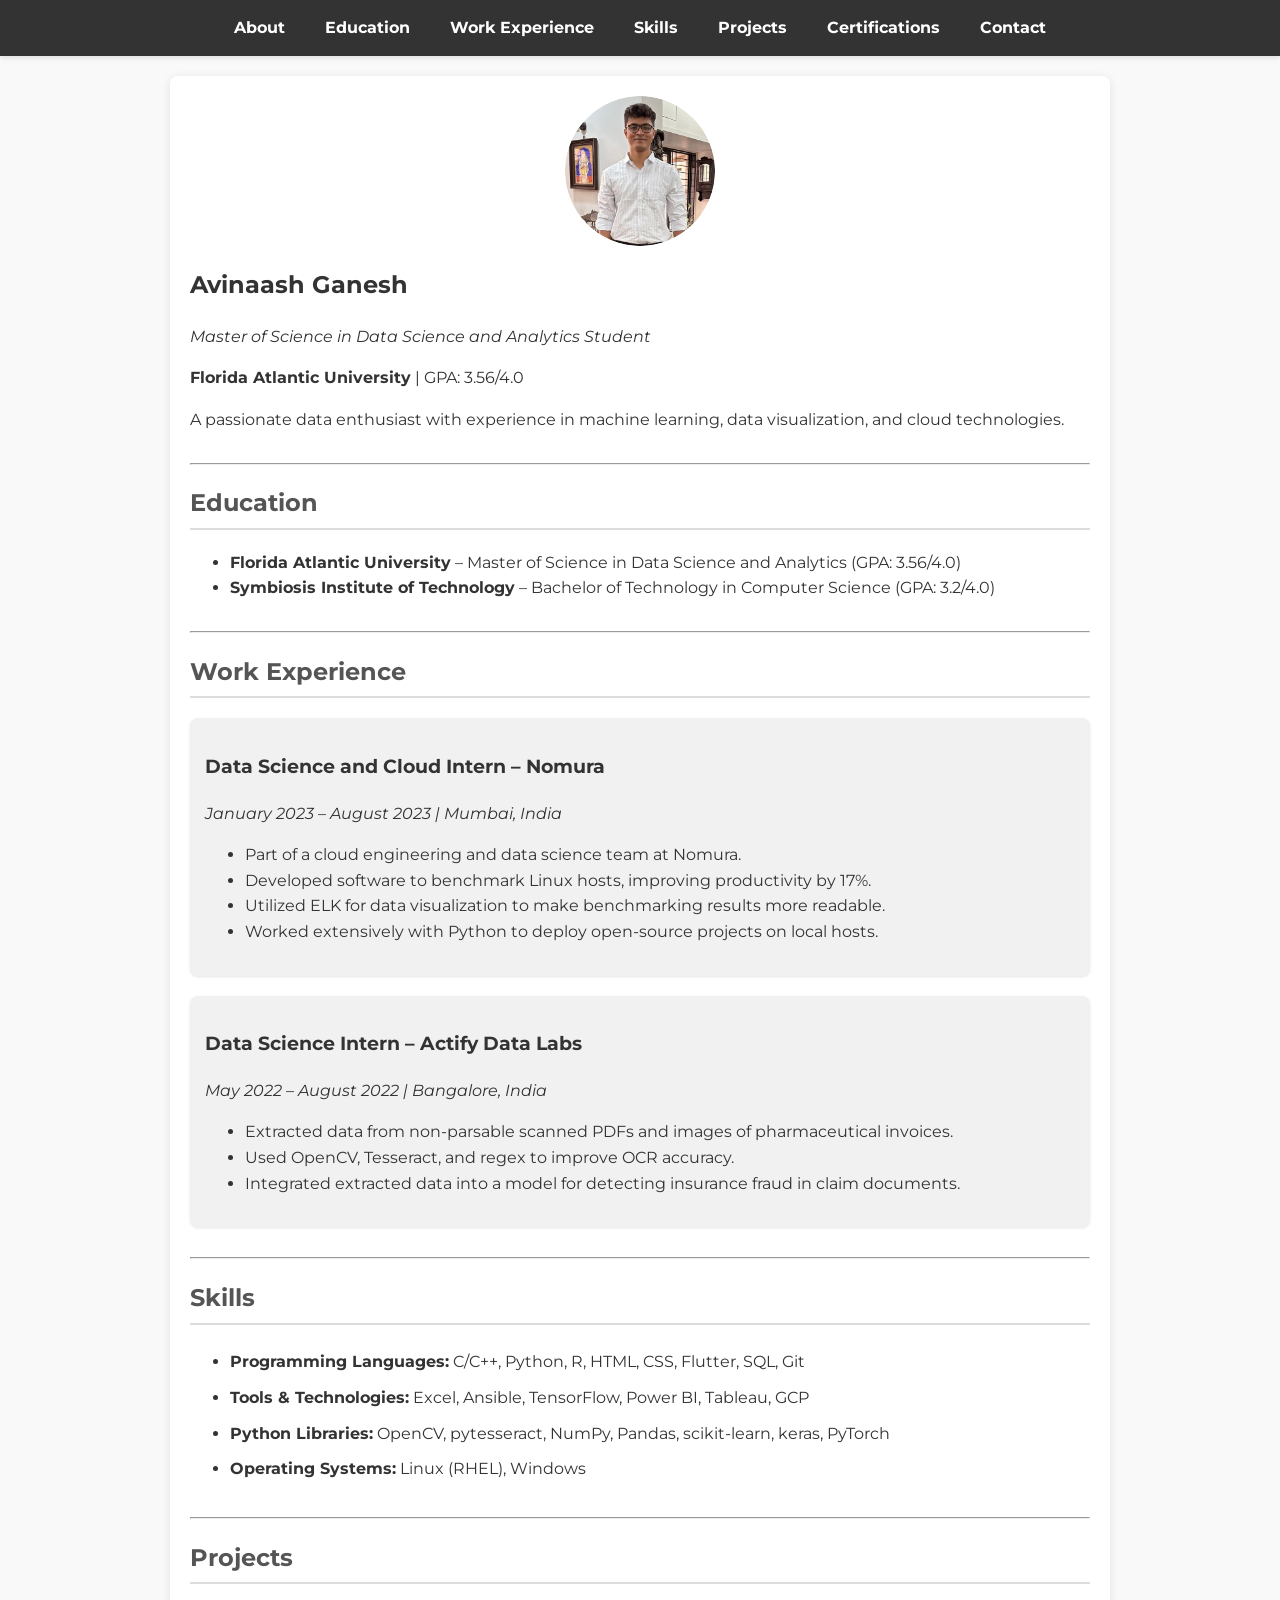
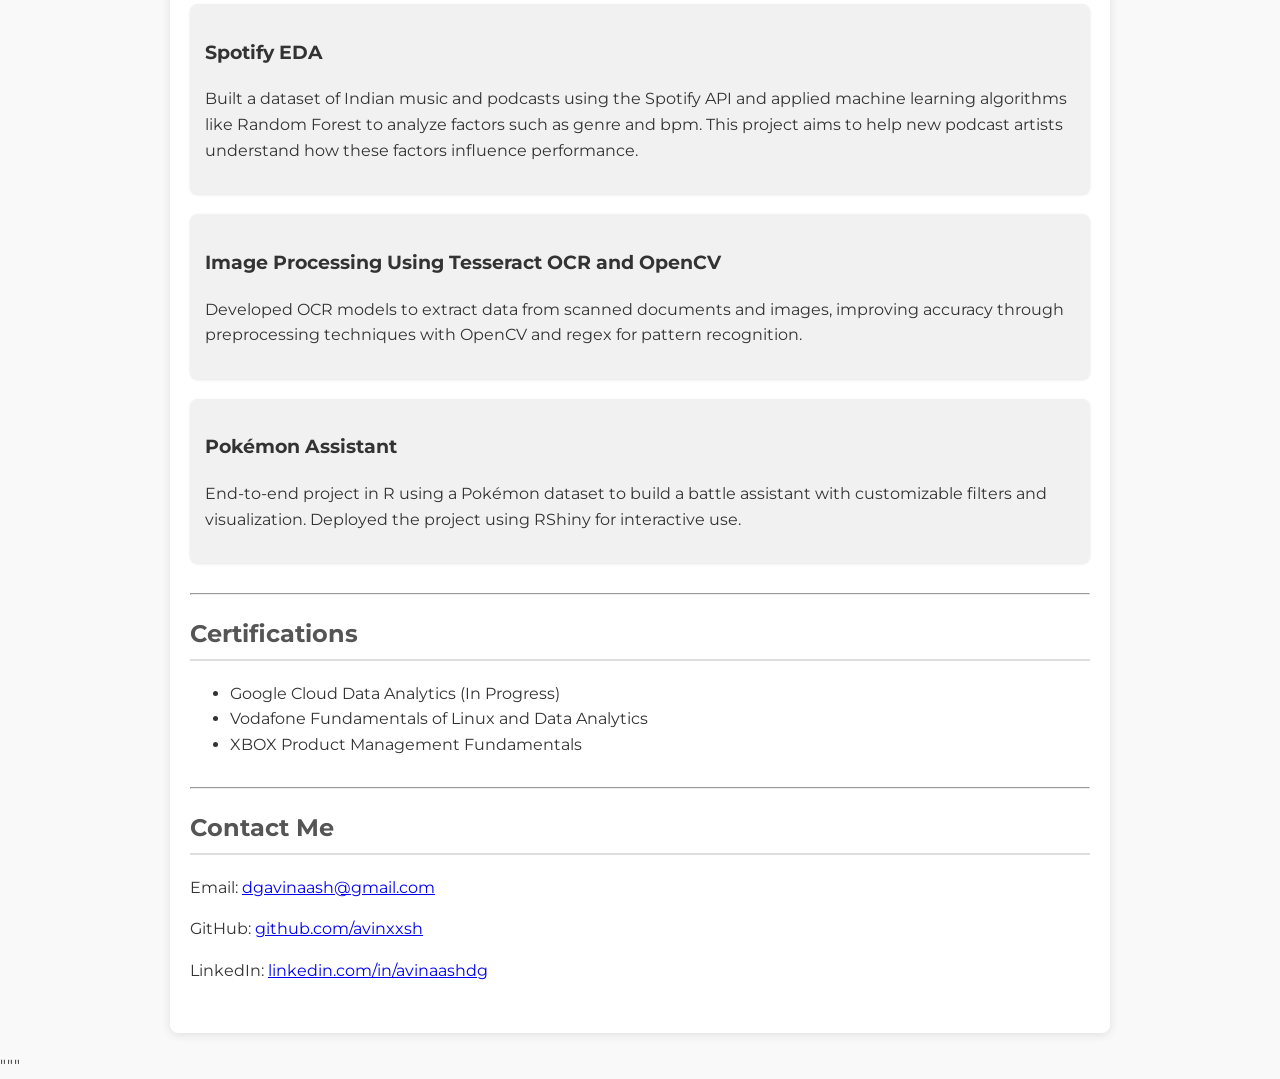
<file: index.html>
<!DOCTYPE html>
<html lang="en">
<head>
    <meta charset="UTF-8">
    <meta name="viewport" content="width=device-width, initial-scale=1.0">
    <title>Avinaash Ganesh | Portfolio</title>
    <link href="https://fonts.googleapis.com/css2?family=Montserrat:wght@400;700&display=swap" rel="stylesheet">
    <link rel="stylesheet" href="style.css">
</head>
<body>
    <header>
        <nav>
            <a href="#about">About</a>
            <a href="#education">Education</a>
            <a href="#experience">Work Experience</a>
            <a href="#skills">Skills</a>
            <a href="#projects">Projects</a>
            <a href="#certifications">Certifications</a>
            <a href="#contact">Contact</a>
        </nav>
    </header>
    <main>
        <section id="about" class="section">
            <img src="images/1673363280150-modified.png" alt="Avinaash" class="profile-pic">
            <h1>Avinaash Ganesh</h1>
            <p><em>Master of Science in Data Science and Analytics Student</em></p>
            <p><strong>Florida Atlantic University</strong> | GPA: 3.56/4.0</p>
            <p>A passionate data enthusiast with experience in machine learning, data visualization, and cloud technologies.</p>
        </section>
        <hr>
        <section id="education" class="section">
            <h2>Education</h2>
            <ul>
                <li><strong>Florida Atlantic University</strong> – Master of Science in Data Science and Analytics (GPA: 3.56/4.0)</li>
                <li><strong>Symbiosis Institute of Technology</strong> – Bachelor of Technology in Computer Science (GPA: 3.2/4.0)</li>
            </ul>
        </section>
        <hr>
        <section id="experience" class="section">
            <h2>Work Experience</h2>
            <div class="card">
                <h3>Data Science and Cloud Intern – Nomura</h3>
                <p><em>January 2023 – August 2023 | Mumbai, India</em></p>
                <ul>
                    <li>Part of a cloud engineering and data science team at Nomura.</li>
                    <li>Developed software to benchmark Linux hosts, improving productivity by 17%.</li>
                    <li>Utilized ELK for data visualization to make benchmarking results more readable.</li>
                    <li>Worked extensively with Python to deploy open-source projects on local hosts.</li>
                </ul>
            </div>
            <div class="card">
                <h3>Data Science Intern – Actify Data Labs</h3>
                <p><em>May 2022 – August 2022 | Bangalore, India</em></p>
                <ul>
                    <li>Extracted data from non-parsable scanned PDFs and images of pharmaceutical invoices.</li>
                    <li>Used OpenCV, Tesseract, and regex to improve OCR accuracy.</li>
                    <li>Integrated extracted data into a model for detecting insurance fraud in claim documents.</li>
                </ul>
            </div>
        </section>
        <hr>
        <section id="skills" class="section">
            <h2>Skills</h2>
            <ul class="skills-list">
                <li><strong>Programming Languages:</strong> C/C++, Python, R, HTML, CSS, Flutter, SQL, Git</li>
                <li><strong>Tools & Technologies:</strong> Excel, Ansible, TensorFlow, Power BI, Tableau, GCP</li>
                <li><strong>Python Libraries:</strong> OpenCV, pytesseract, NumPy, Pandas, scikit-learn, keras, PyTorch</li>
                <li><strong>Operating Systems:</strong> Linux (RHEL), Windows</li>
            </ul>
        </section>
        <hr>
        <section id="projects" class="section">
            <h2>Projects</h2>
            <div class="card">
                <h3>Spotify EDA</h3>
                <p>Built a dataset of Indian music and podcasts using the Spotify API and applied machine learning algorithms like Random Forest to analyze factors such as genre and bpm. This project aims to help new podcast artists understand how these factors influence performance.</p>
            </div>
            <div class="card">
                <h3>Image Processing Using Tesseract OCR and OpenCV</h3>
                <p>Developed OCR models to extract data from scanned documents and images, improving accuracy through preprocessing techniques with OpenCV and regex for pattern recognition.</p>
            </div>
            <div class="card">
                <h3>Pokémon Assistant</h3>
                <p>End-to-end project in R using a Pokémon dataset to build a battle assistant with customizable filters and visualization. Deployed the project using RShiny for interactive use.</p>
            </div>
        </section>
        <hr>
        <section id="certifications" class="section">
            <h2>Certifications</h2>
            <ul>
                <li>Google Cloud Data Analytics (In Progress)</li>
                <li>Vodafone Fundamentals of Linux and Data Analytics</li>
                <li>XBOX Product Management Fundamentals</li>
            </ul>
        </section>
        <hr>
        <section id="contact" class="section">
            <h2>Contact Me</h2>
            <p>Email: <a href="mailto:dgavinaash@gmail.com">dgavinaash@gmail.com</a></p>
            <p>GitHub: <a href="https://github.com/avinxxsh" target="_blank">github.com/avinxxsh</a></p>
            <p>LinkedIn: <a href="https://www.linkedin.com/in/avinaashdg/" target="_blank">linkedin.com/in/avinaashdg</a></p>
        </section>
    </main>
</body>
</html>
"""
</file>
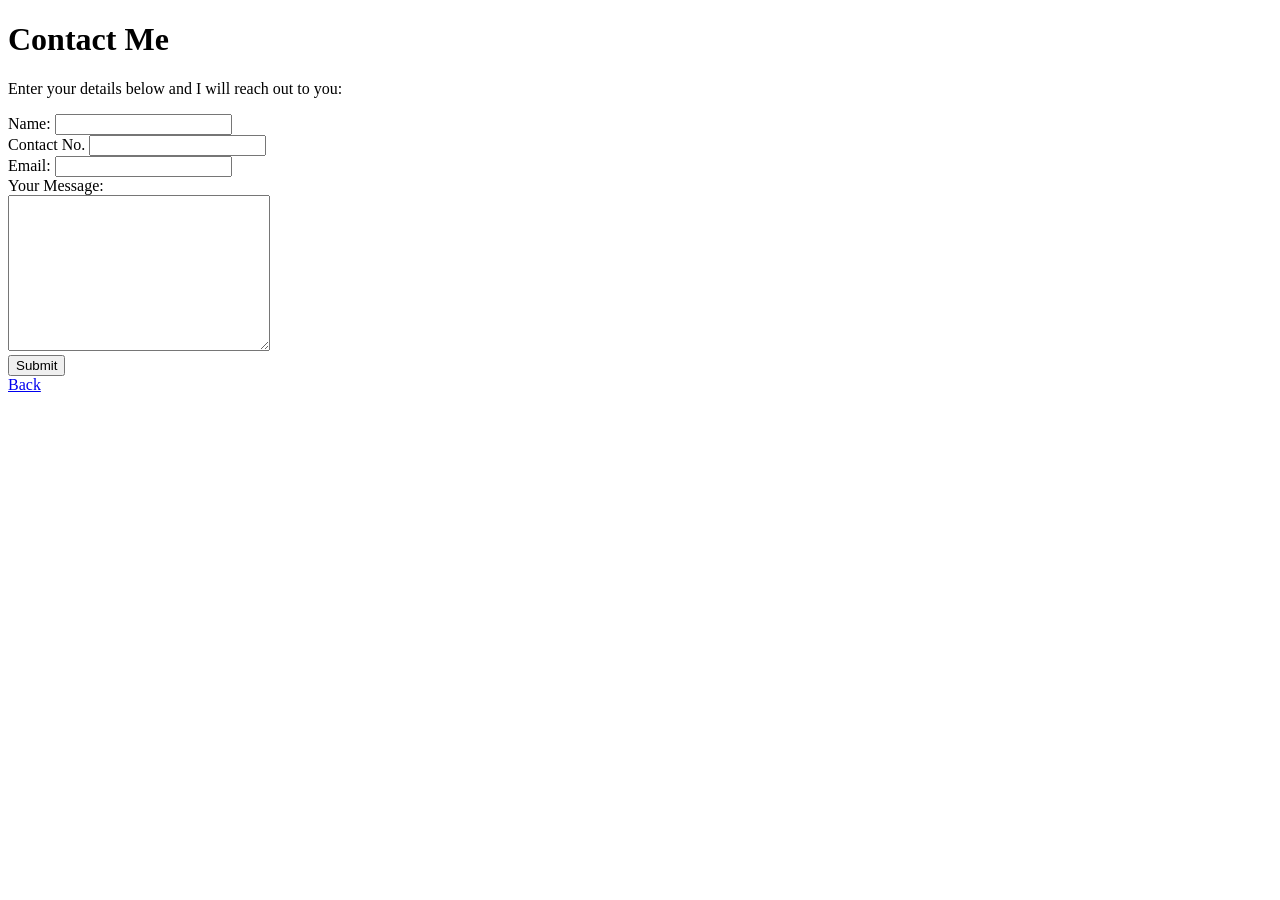
<file: contact.html>
<!DOCTYPE html>
<html>
<head>
    <meta charset="UTF-8">
    <title>Contact Me</title>
</head>
<body>
    <h1>Contact Me</h1>
    <p>Enter your details below and I will reach out to you:</p>
    <form action="mailto:dgavinaash@gmail.com" method="post" enctype="text/plain">
        <label>Name:</label>
        <input type="text" name="Name" value=""><br>
        <label>Contact No.</label>
        <input type="tel" name="Contact" value=""><br>
        <label>Email:</label>
        <input type="email" name="Email" value=""><br>
        <label>Your Message:</label><br>
        <textarea name="Message" cols="30" rows="10"></textarea><br>
        <input type="submit">
    </form>
    <a href="index.html">Back</a>
</body>
</html>
</file>
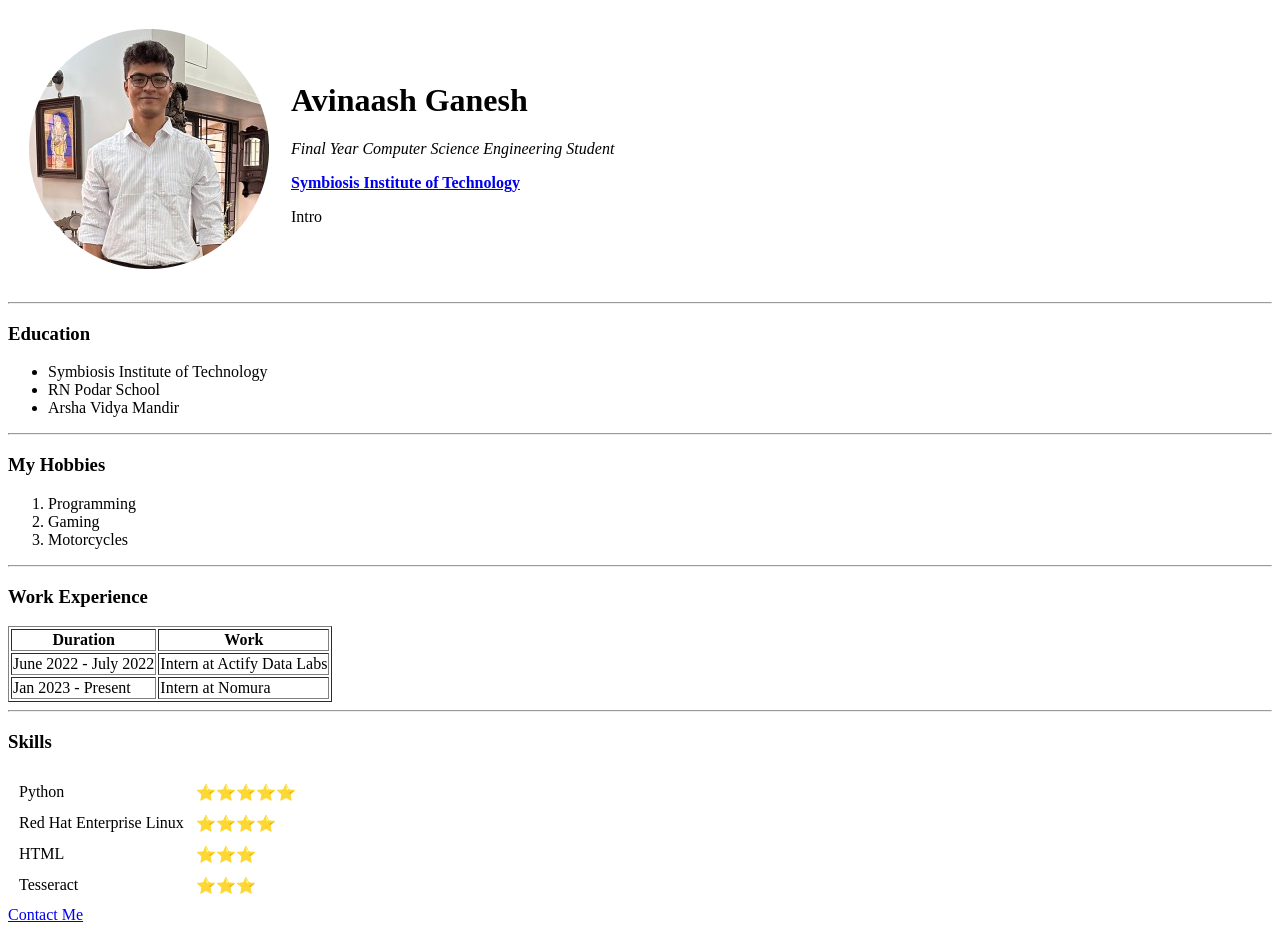
<file: website.html>
<!DOCTYPE html>
<html>
    <head>
        <meta charset="UTF-8">
        <title>Avinaash's Personal Website</title>
    </head>
    
    <body>
        <table cellspacing="20">
            <tr>
                <td><img src="images\1673363280150-modified.png" alt="profile picture"></td>
                <td><h1>Avinaash Ganesh</h1>
                    <p><em>Final Year Computer Science Engineering Student</em></p>
                    <p><strong><a href="https://www.sitpune.edu.in/" target="_blank" rel="noopener noreferrer">Symbiosis Institute of Technology</a></strong></p>
                    <p>Intro</p></td>
            </tr>
        </table>
        <hr>
        <h3>Education</h3>
        <ul>
            <li>Symbiosis Institute of Technology</li>
            <li>RN Podar School</li>
            <li>Arsha Vidya Mandir</li>
        </ul>
        <hr>
        <h3>My Hobbies</h3>
        <ol>
            <li>Programming</li>
            <li>Gaming</li>
            <li>Motorcycles</li>
        </ol>
        <hr>
        <h3>Work Experience</h3>
        <table border="1">
            <thead>
                 <tr>
                    <th>Duration</th>
                    <th>Work</th>
                 </tr>
            </thead>
            <tbody>
                <tr>
                    <td>June 2022 - July 2022</td>
                    <td>Intern at Actify Data Labs</td>
                </tr>
                <tr>
                    <td>Jan 2023 - Present</td>
                    <td>Intern at Nomura</td>
                </tr>
            </tbody>
        </table>
        <hr>
        <h3>Skills</h3>
        <table cellspacing="10">
            <tbody>
                <tr>
                    <td>Python</td>
                    <td>⭐⭐⭐⭐⭐</td>
                </tr>
                <tr>
                    <td>Red Hat Enterprise Linux </td>
                    <td>⭐⭐⭐⭐</td>
                </tr>
                <tr>
                    <td>HTML</td>
                    <td>⭐⭐⭐</td>
                </tr>
                <tr>
                    <td>Tesseract</td>
                    <td>⭐⭐⭐</td>
                </tr>
            </tbody>
        </table>
        <a href="contact.html">Contact Me</a>
    </body>
</html>
</file>
<file: style.css>
body {
    font-family: 'Montserrat', sans-serif;
    background-color: #f9f9f9;
    color: #333;
    margin: 0;
    padding: 0;
    line-height: 1.6;
}

header {
    position: sticky;
    top: 0;
    background: #333;
    color: white;
    padding: 10px 0;
    box-shadow: 0 2px 5px rgba(0, 0, 0, 0.1);
    z-index: 1000;
}

nav {
    display: flex;
    justify-content: center;
    gap: 20px;
}

nav a {
    color: white;
    text-decoration: none;
    font-weight: bold;
    padding: 5px 10px;
    transition: background 0.3s ease;
}

nav a:hover {
    background: rgba(255, 255, 255, 0.2);
    border-radius: 5px;
}

main {
    max-width: 900px;
    margin: 20px auto;
    padding: 20px;
    background: white;
    border-radius: 8px;
    box-shadow: 0 2px 10px rgba(0, 0, 0, 0.1);
}

h2 {
    color: #555;
    border-bottom: 2px solid #ddd;
    padding-bottom: 5px;
}

.profile-pic {
    width: 150px;
    border-radius: 50%;
    display: block;
    margin: 0 auto;
}

.skills-list li,
.projects-list li {
    padding: 5px 0;
}

.section {
    margin-bottom: 30px;
}

.card {
    background: #f1f1f1;
    padding: 15px;
    border-radius: 8px;
    box-shadow: 0 1px 3px rgba(0, 0, 0, 0.1);
    margin-bottom: 20px;
    transition: transform 0.2s ease;
}

.card:hover {
    transform: translateY(-5px);
}

.contact-icons a {
    margin-right: 15px;
    font-size: 1.2em;
    color: #333;
    transition: color 0.3s ease;
}

.contact-icons a:hover {
    color: #007BFF;
}
</file>
